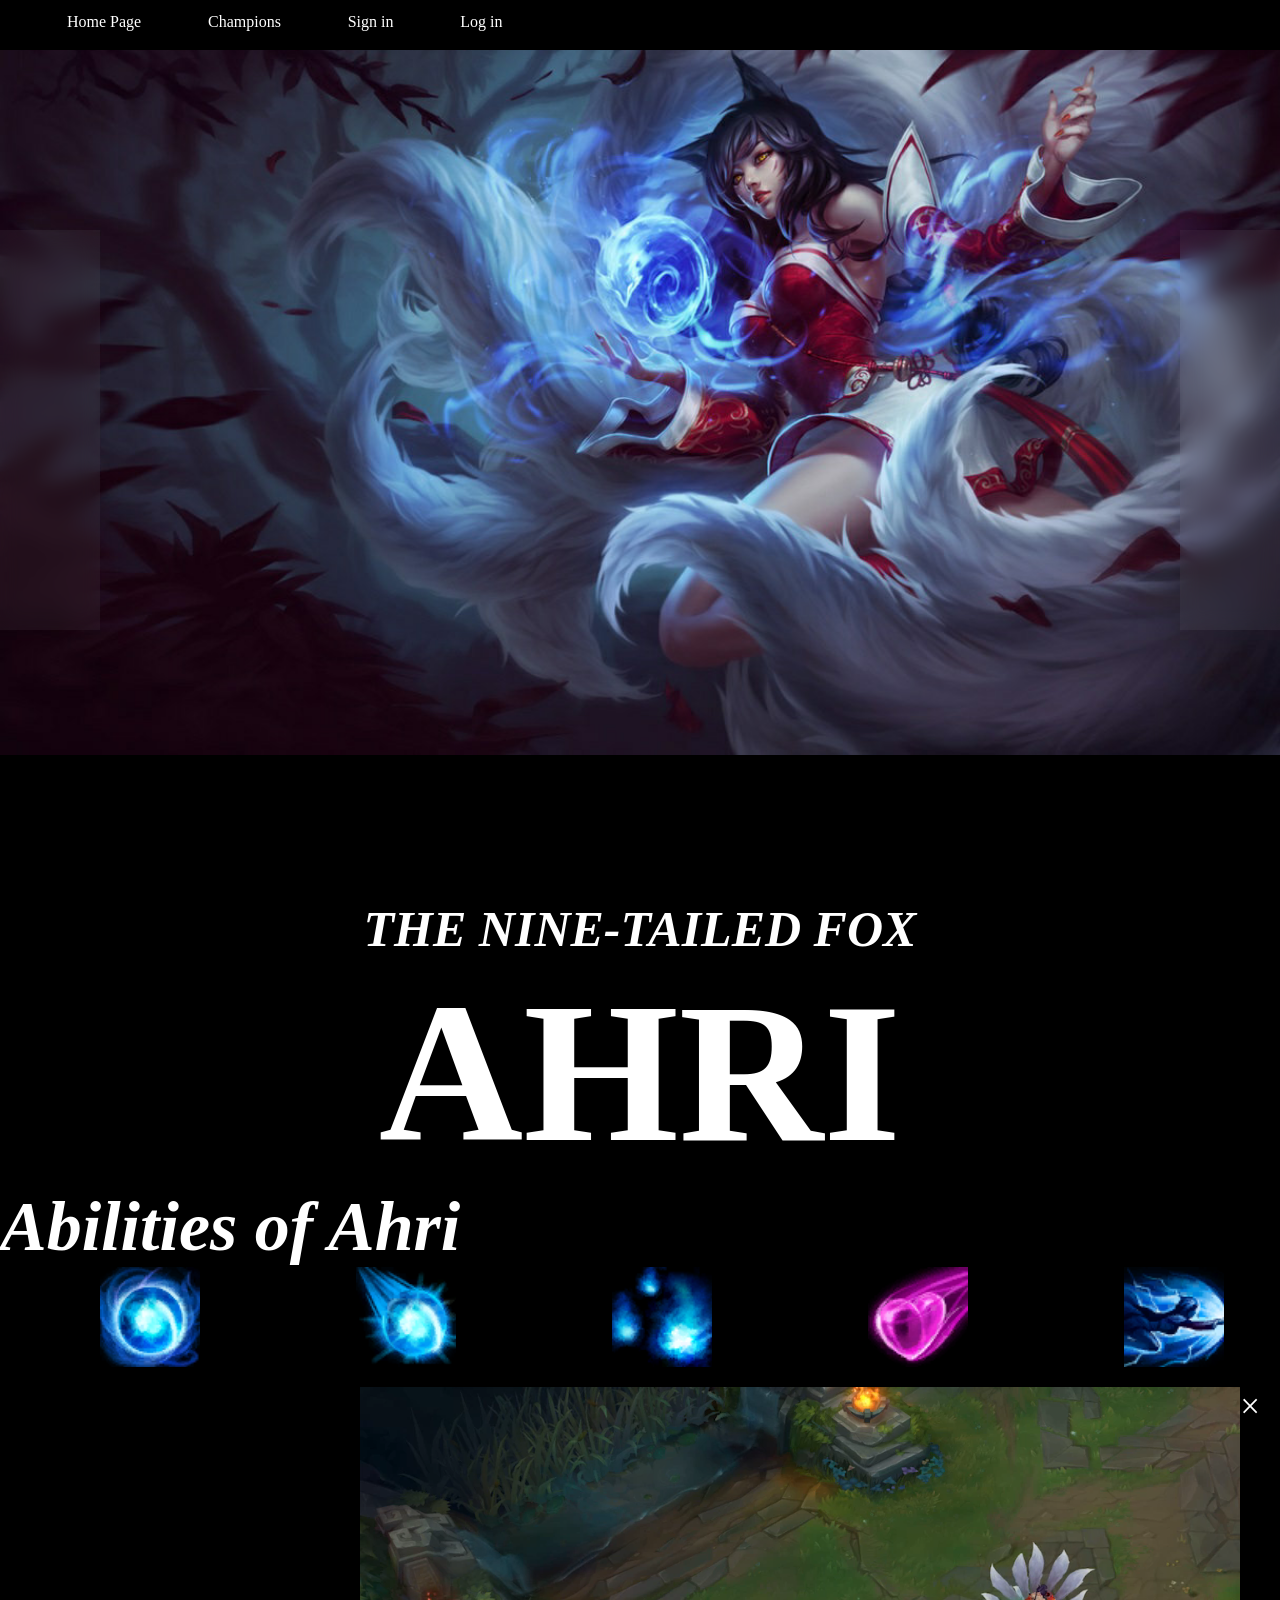
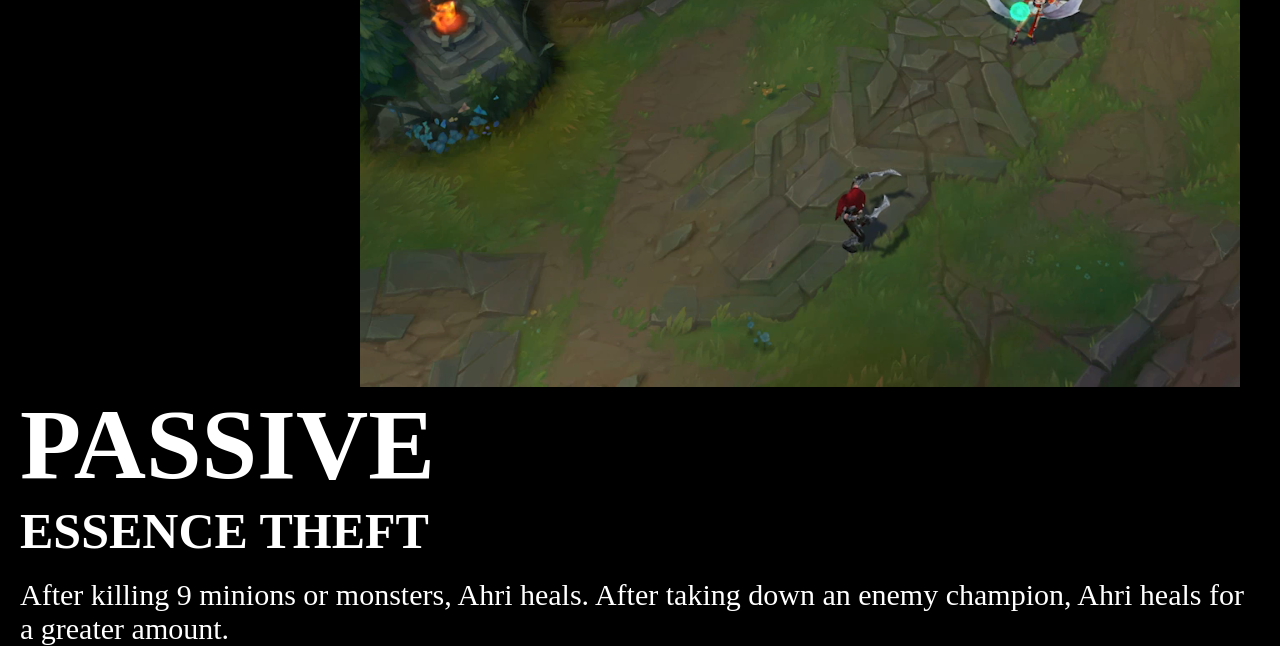
<file: assi4Ahri.html>
<!DOCTYPE html>
<html lang="en">
<head>
  <meta charset="UTF-8">
  <meta name="viewport" content="width=device-width, initial-scale=1">
  <title>Akali</title>
  <link rel="stylesheet" href="css/assi4Champion.css">
</head>
<body>
<div class="Layout">
  <div class="top">
    <ul>
      <li><a href="assi4HomePage.html">Home Page</a></li>
      <li><a href="assi4ChampionList.html">Champions</a></li>
      <li><a href="assi4SignIn.html">Sign in</a></li>
      <li><a href="assi4LogIn.html">Log in</a></li>
    </ul>
  </div>
  <div class="banner">
    <img id="img" src="img/ahri/Ahri_0.jpg">
    <button id="btnNext" class="leftbtn"></button>
    <button id="btnPrev" class="rightbtn"></button>
    <h3 class="ChampionTitle"><i>THE NINE-TAILED FOX</i></h3>
    <h1 class="ChampionName">AHRI</h1>
    <div style="background-color: black;height: 300px;width: 100%;float: top;">
      <h2 style="color: white; font-size: 70px;"><i>Abilities of Ahri</i></h2>

      <div class="row">
        <div class="column" onclick="openTab('P');" style="background-color: black;">
          <img src="img/ahri/Ahri_SoulEater2.png" alt="" style="height: 100px; width: 100px;float: left;margin-left: 100px;">
        </div>
        <div class="column" onclick="openTab('Q');" style="background-color: black;">
          <img src="img/ahri/AhriOrbofDeception.png" alt="" style="height: 100px; width: 100px;float: left;margin-left: 100px;">
        </div>
        <div class="column" onclick="openTab('W');" style="background-color: black;">
          <img src="img/ahri/AhriFoxFire.png" alt="" style="height: 100px; width: 100px;float: left;margin-left: 100px;">
        </div>
        <div class="column" onclick="openTab('E');" style="background-color: black;">
          <img src="img/ahri/AhriSeduce.png" alt="" style="height: 100px; width: 100px;float: left;margin-left: 100px;">
        </div>
        <div class="column" onclick="openTab('R');" style="background-color: black;">
          <img src="img/ahri/AhriTumble.png" alt="" style="height: 100px; width: 100px;float: left;margin-left: 100px;">
        </div>
      </div>

      <div id="P" class="containerTab" style="background:black; height: 650px;">
        <span onclick="this.parentElement.style.display='none'" class="closebtn">&times;</span>
        <p>
          <video style="float: right; height: 600px; width: auto;" autoplay="autoplay" muted="muted" loop="loop">
            <source src="video/ahri/ability_0103_P1.webm">
          </video>
          <br><br><br><br><br>
        <h1 style="font-size: 100px">PASSIVE</h1>
        <h2 style="font-size: 50px">ESSENCE THEFT</h2><br>
        <p style="font-size: 30px">After killing 9 minions or monsters, Ahri heals. After
          taking down an enemy champion, Ahri heals for a greater amount.</p>
        </p>
      </div>

      <div id="Q" class="containerTab" style="display: none; background:black; height: 650px;">
        <span onclick="this.parentElement.style.display='none'" class="closebtn">&times;</span>
        <p>
          <video style="float: right; height: 600px; width: auto;" autoplay="autoplay" muted="muted" loop="loop">
            <source src="video/ahri/ability_0103_Q1.webm">
          </video>
          <br><br><br><br><br>
        <h1 style="font-size: 100px">Q</h1>
        <h2 style="font-size: 50px">ORB OF DECEPTION</h2><br>
        <p style="font-size: 30px">Ahri sends out and pulls back her orb, dealing magic damage on the way out and true damage on the way back.</p>
        </p>
      </div>

      <div id="W" class="containerTab" style="display: none; background:black; height: 650px;">
        <span onclick="this.parentElement.style.display='none'" class="closebtn">&times;</span>
        <p>
          <video style="float: right; height: 600px; width: auto;" autoplay="autoplay" muted="muted" loop="loop">
            <source src="video/ahri/ability_0103_W1.webm">
          </video>
          <br><br><br><br><br>
        <h1 style="font-size: 100px">W</h1>
        <h2 style="font-size: 50px">FOX-FIRE</h2><br>
        <p style="font-size: 30px">Ahri gains a brief burst of Move Speed and releases three
          fox-fires, that lock onto and attack nearby enemies.</p>
        </p>
      </div>

      <div id="E" class="containerTab" style="display: none; background:black; height: 650px;">
        <span onclick="this.parentElement.style.display='none'" class="closebtn">&times;</span>
        <p>
          <video style="float: right; height: 600px; width: auto;" autoplay="autoplay" muted="muted" loop="loop">
            <source src="video/ahri/ability_0103_E1.webm">
          </video>
          <br><br><br><br><br>
        <h1 style="font-size: 100px">E</h1>
        <h2 style="font-size: 50px">CHARM</h2><br>
        <p style="font-size: 30px">Ahri blows a kiss that damages and charms an enemy it encounters, instantly stopping
          movement abilities and causing them to walk harmlessly towards her.</p>
        </p>
      </div>

      <div id="R" class="containerTab" style="display: none; background:black; height: 650px;">
        <span onclick="this.parentElement.style.display='none'" class="closebtn">&times;</span>
        <p>
          <video style="float: right; height: 600px; width: auto;" autoplay="autoplay" muted="muted" loop="loop">
            <source src="video/ahri/ability_0103_R1.webm">
          </video>
          <br><br><br><br><br>
        <h1 style="font-size: 100px">R</h1>
        <h2 style="font-size: 50px">SPIRIT RUSH</h2><br>
        <p style="font-size: 30px">Ahri dashes forward and fires essence bolts, damaging nearby enemies. Spirit Rush can be
          cast up to three times before going on cooldown, and gains additional recasts when taking down enemy champions.</p>
        </p>
      </div>
    </div>
  </div>
</div>

<script>
  function openTab(tabName) {
    var i, x;
    x = document.getElementsByClassName("containerTab");
    for (i = 0; i < x.length; i++) {
      x[i].style.display = "none";
    }
    document.getElementById(tabName).style.display = "block";
  }
</script>
</body>

<script>
  var arr = ["img/ahri/Ahri_0.jpg", "img/ahri/Ahri_1.jpg", "img/ahri/Ahri_2.jpg", "img/ahri/Ahri_3.jpg", "img/ahri/Ahri_4.jpg",
    "img/ahri/Ahri_5.jpg", "img/ahri/Ahri_6.jpg", "img/ahri/Ahri_7.jpg", "img/ahri/Ahri_14.jpg", "img/ahri/Ahri_15.jpg",
    "img/ahri/Ahri_16.jpg", "img/ahri/Ahri_17.jpg", "img/ahri/Ahri_27.jpg", "img/ahri/Ahri_28.jpg", "img/ahri/Ahri_42.jpg", "img/ahri/Ahri_66.jpg", ];
  var btns = document.querySelectorAll('button');
  var img = document.querySelectorAll('img')[0];

  var num = 0;
  btns[1].onclick = function(){
    console.log(btns[1]);
    num++;
    if(num  > 15){
      num = 0;
    }
    img.src = arr[num];
    console.log(img.src);
  }
  btns[0].onclick = function(){
    console.log(btns[0]);
    num--;
    if(num  < 0){
      num = 15;
    }
    img.src = arr[num];
    console.log(img.src);

  }
</script>
</html>
</file>
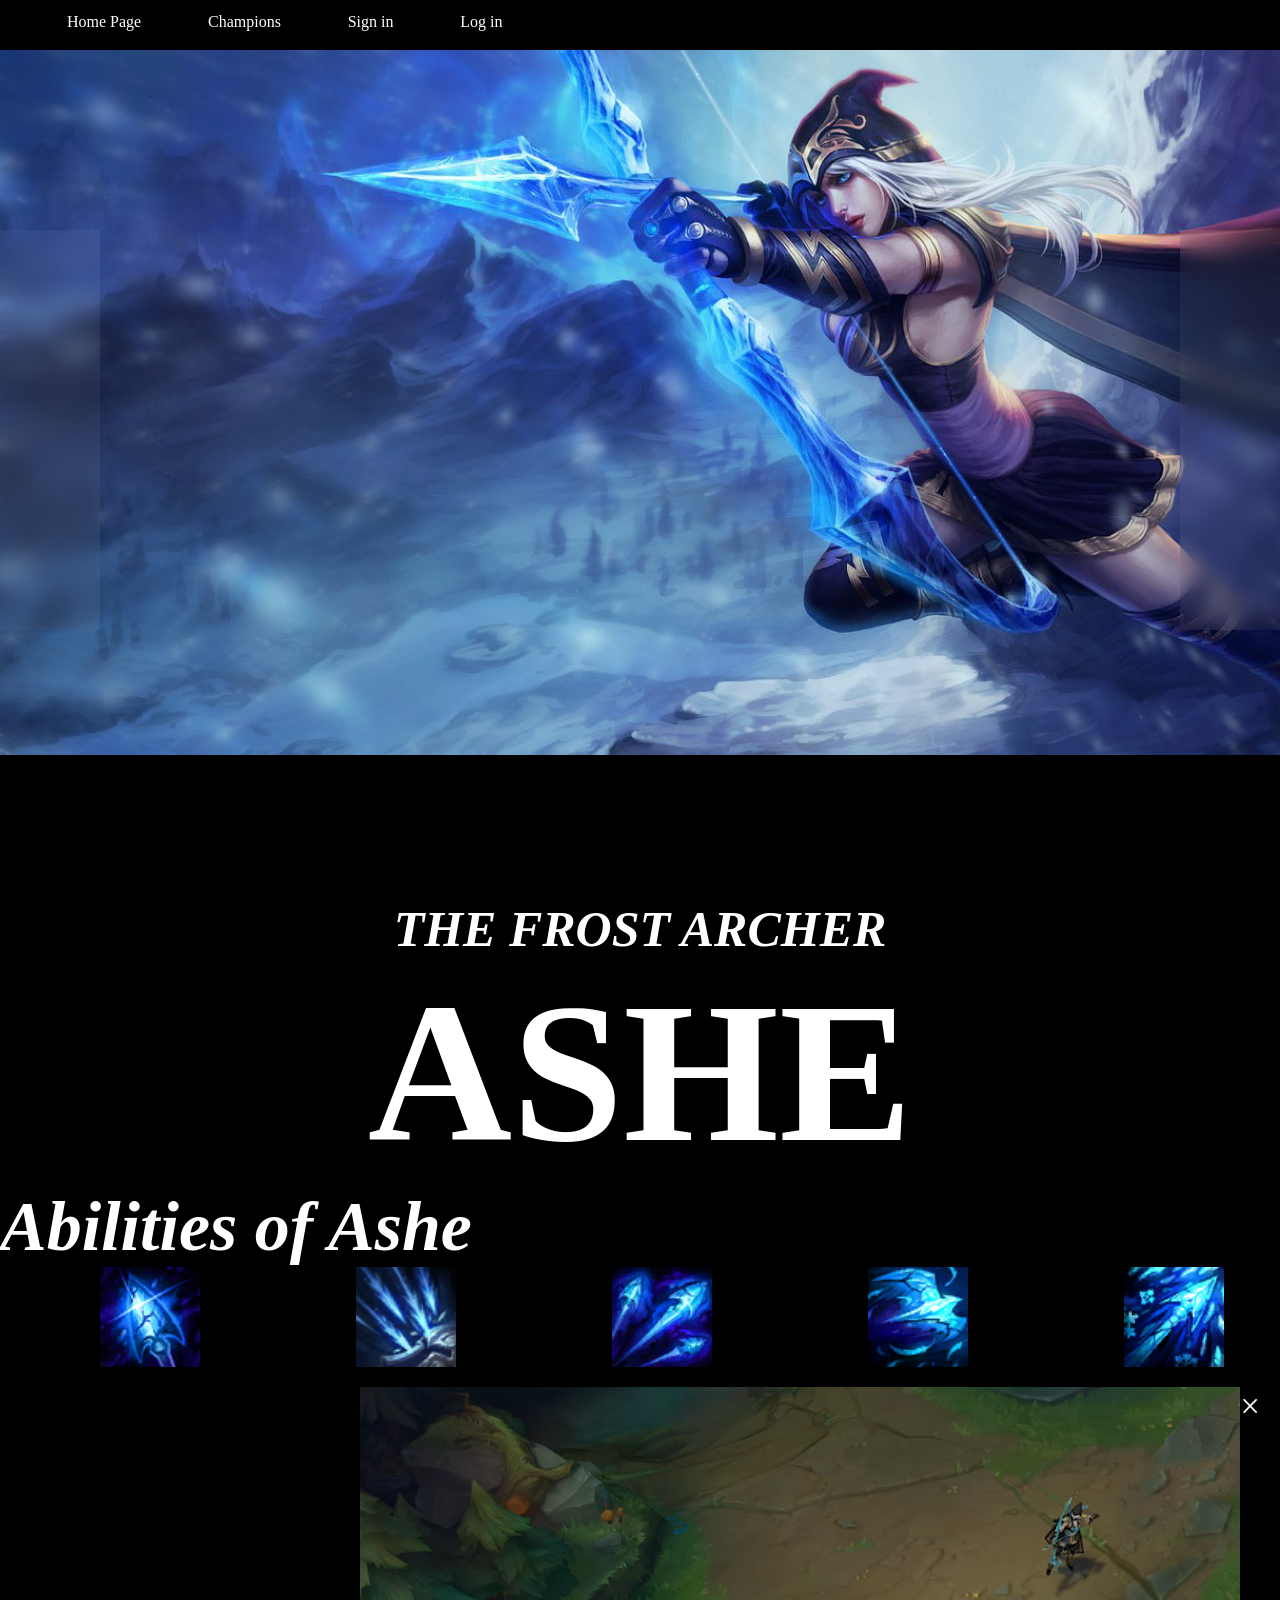
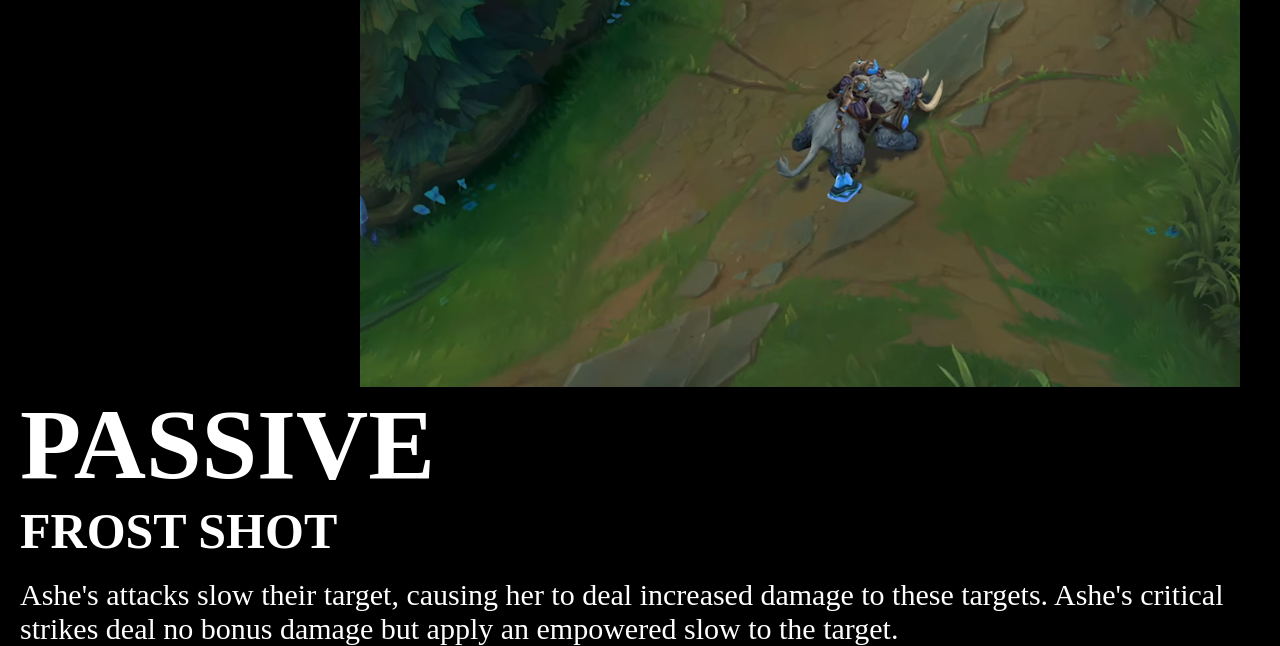
<file: assi4Ashe.html>
<!DOCTYPE html>
<html lang="en">
<head>
  <meta charset="UTF-8">
  <meta name="viewport" content="width=device-width, initial-scale=1">
  <title>Akali</title>
  <link rel="stylesheet" href="css/assi4Champion.css">
</head>
<body>
<div class="Layout">
  <div class="top">
    <ul>
      <li><a href="assi4HomePage.html">Home Page</a></li>
      <li><a href="assi4ChampionList.html">Champions</a></li>
      <li><a href="assi4SignIn.html">Sign in</a></li>
      <li><a href="assi4LogIn.html">Log in</a></li>
    </ul>
  </div>
  <div class="banner">
    <img id="img" src="img/ashe/Ashe_0.jpg">
    <button id="btnNext" class="leftbtn"></button>
    <button id="btnPrev" class="rightbtn"></button>
    <h3 class="ChampionTitle"><i>THE FROST ARCHER</i></h3>
    <h1 class="ChampionName">ASHE</h1>
    <div style="background-color: black;height: 300px;width: 100%;float: top;">
      <h2 style="color: white; font-size: 70px;"><i>Abilities of Ashe</i></h2>

      <div class="row">
        <div class="column" onclick="openTab('P');" style="background-color: black;">
          <img src="img/ashe/AsheP.png" alt="" style="height: 100px; width: 100px;float: left;margin-left: 100px;">
        </div>
        <div class="column" onclick="openTab('Q');" style="background-color: black;">
          <img src="img/ashe/AsheQ.png" alt="" style="height: 100px; width: 100px;float: left;margin-left: 100px;">
        </div>
        <div class="column" onclick="openTab('W');" style="background-color: black;">
          <img src="img/ashe/AsheW.png" alt="" style="height: 100px; width: 100px;float: left;margin-left: 100px;">
        </div>
        <div class="column" onclick="openTab('E');" style="background-color: black;">
          <img src="img/ashe/AsheE.png" alt="" style="height: 100px; width: 100px;float: left;margin-left: 100px;">
        </div>
        <div class="column" onclick="openTab('R');" style="background-color: black;">
          <img src="img/ashe/AsheR.png" alt="" style="height: 100px; width: 100px;float: left;margin-left: 100px;">
        </div>
      </div>

      <div id="P" class="containerTab" style="background:black; height: 650px;">
        <span onclick="this.parentElement.style.display='none'" class="closebtn">&times;</span>
        <p>
          <video style="float: right; height: 600px; width: auto;" autoplay="autoplay" muted="muted" loop="loop">
            <source src="video/ashe/ability_0022_P1.webm">
          </video>
          <br><br><br><br><br>
        <h1 style="font-size: 100px">PASSIVE</h1>
        <h2 style="font-size: 50px">
          FROST SHOT
        </h2><br>
        <p style="font-size: 30px">
          Ashe's attacks slow their target, causing her to deal increased damage to these targets. Ashe's critical strikes deal no bonus damage but apply an empowered slow to the target.
        </p>
        </p>
      </div>

      <div id="Q" class="containerTab" style="display: none; background:black; height: 650px;">
        <span onclick="this.parentElement.style.display='none'" class="closebtn">&times;</span>
        <p>
          <video style="float: right; height: 600px; width: auto;" autoplay="autoplay" muted="muted" loop="loop">
            <source src="video/ashe/ability_0022_Q1.webm">
          </video>
          <br>
        <h1 style="font-size: 100px">Q</h1>
        <h2 style="font-size: 50px">
          RANGER'S FOCUS
        </h2><br>
        <p style="font-size: 30px">
          Ashe builds up Focus by attacking. At maximum Focus, Ashe can cast Ranger's Focus to consume all stacks of Focus, temporarily increasing her Attack Speed and transforming her basic attack into a powerful flurry attack for the duration.
        </p>
        </p>
      </div>

      <div id="W" class="containerTab" style="display: none; background:black; height: 650px;">
        <span onclick="this.parentElement.style.display='none'" class="closebtn">&times;</span>
        <p>
          <video style="float: right; height: 600px; width: auto;" autoplay="autoplay" muted="muted" loop="loop">
            <source src="video/ashe/ability_0022_W1.webm">
          </video>
          <br><br><br><br><br>
        <h1 style="font-size: 100px">W</h1>
        <h2 style="font-size: 50px">
          VOLLEY
        </h2><br>
        <p style="font-size: 30px">
          Ashe fires arrows in a cone for increased damage. Also applies Frost Shot.
        </p>
        </p>
      </div>

      <div id="E" class="containerTab" style="display: none; background:black; height: 650px;">
        <span onclick="this.parentElement.style.display='none'" class="closebtn">&times;</span>
        <p>
          <video style="float: right; height: 600px; width: auto;" autoplay="autoplay" muted="muted" loop="loop">
            <source src="video/ashe/ability_0022_E1.webm">
          </video>
          <br><br><br><br><br>
        <h1 style="font-size: 100px">E</h1>
        <h2 style="font-size: 50px">
          HAWKSHOT
        </h2><br>
        <p style="font-size: 30px">
          Ashe sends her Hawk Spirit on a scouting mission anywhere on the map.
        </p>
        </p>
      </div>

      <div id="R" class="containerTab" style="display: none; background:black; height: 650px;">
        <span onclick="this.parentElement.style.display='none'" class="closebtn">&times;</span>
        <p>
          <video style="float: right; height: 600px; width: auto;" autoplay="autoplay" muted="muted" loop="loop">
            <source src="video/ashe/ability_0022_R1.webm">
          </video>
        <h1 style="font-size: 100px">R</h1>
        <h2 style="font-size: 50px">
          ENCHANTED CRYSTAL ARROW
        </h2><br>
        <p style="font-size: 30px">
          Ashe fires a missile of ice in a straight line. If the arrow collides with an enemy Champion, it deals damage and stuns the Champion, stunning for longer the farther arrow has traveled. In addition, surrounding enemy units take damage and are slowed.
        </p>
        </p>
      </div>
    </div>
  </div>
</div>

<script>
  function openTab(tabName) {
    var i, x;
    x = document.getElementsByClassName("containerTab");
    for (i = 0; i < x.length; i++) {
      x[i].style.display = "none";
    }
    document.getElementById(tabName).style.display = "block";
  }
</script>
</body>

<script>
  var arr = ["img/ashe/Ashe_0.jpg", "img/ashe/Ashe_1.jpg", "img/ashe/Ashe_2.jpg", "img/ashe/Ashe_3.jpg", "img/ashe/Ashe_4.jpg",
    "img/ashe/Ashe_5.jpg", "img/ashe/Ashe_6.jpg", "img/ashe/Ashe_7.jpg", "img/ashe/Ashe_8.jpg", "img/ashe/Ashe_9.jpg",
    "img/ashe/Ashe_10.jpg", "img/ashe/Ashe_11.jpg", "img/ashe/Ashe_12.jpg", "img/ashe/Ashe_13.jpg", "img/ashe/Ashe_14.jpg"];
  var btns = document.querySelectorAll('button');
  var img = document.querySelectorAll('img')[0];

  var num = 0;
  btns[1].onclick = function(){
    console.log(btns[1]);
    num++;
    if(num  > 14){
      num = 0;
    }
    img.src = arr[num];
    console.log(img.src);
  }
  btns[0].onclick = function(){
    console.log(btns[0]);
    num--;
    if(num  < 0){
      num = 14;
    }
    img.src = arr[num];
    console.log(img.src);

  }
</script>
</html>
</file>
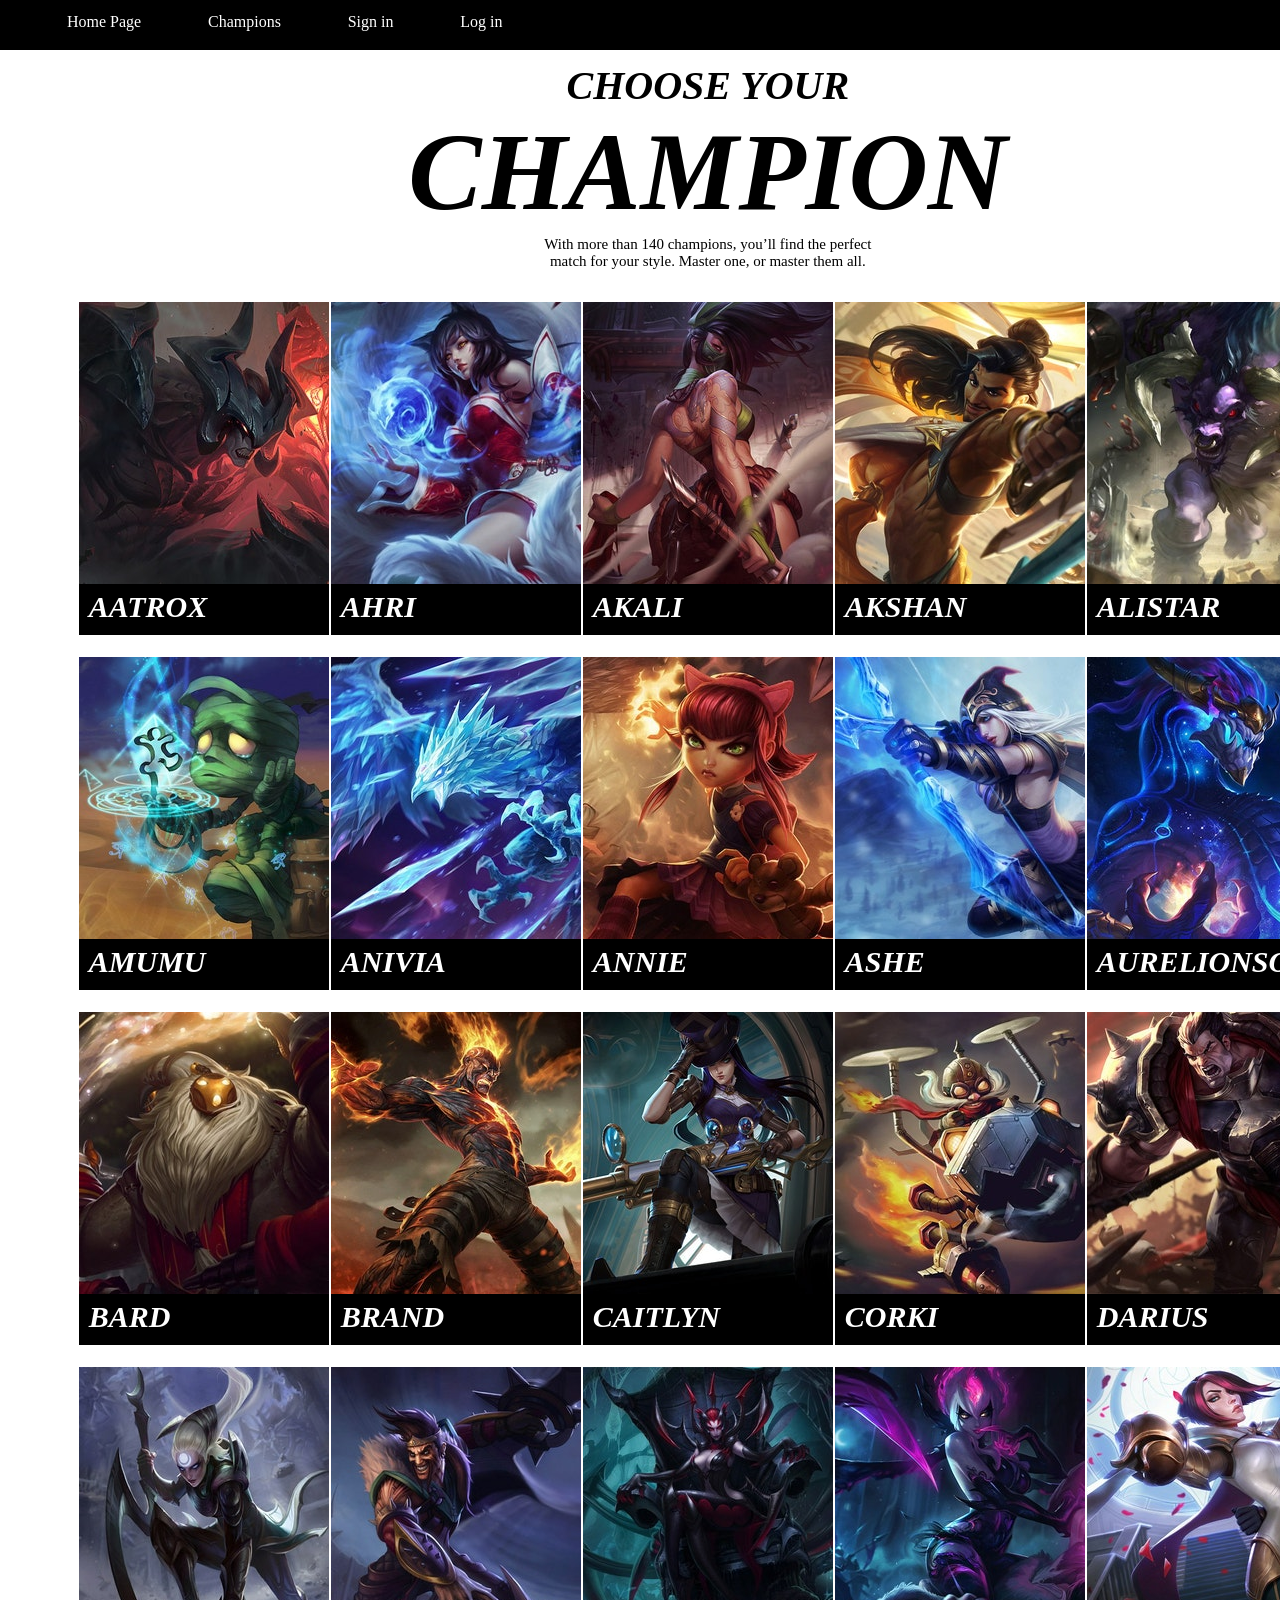
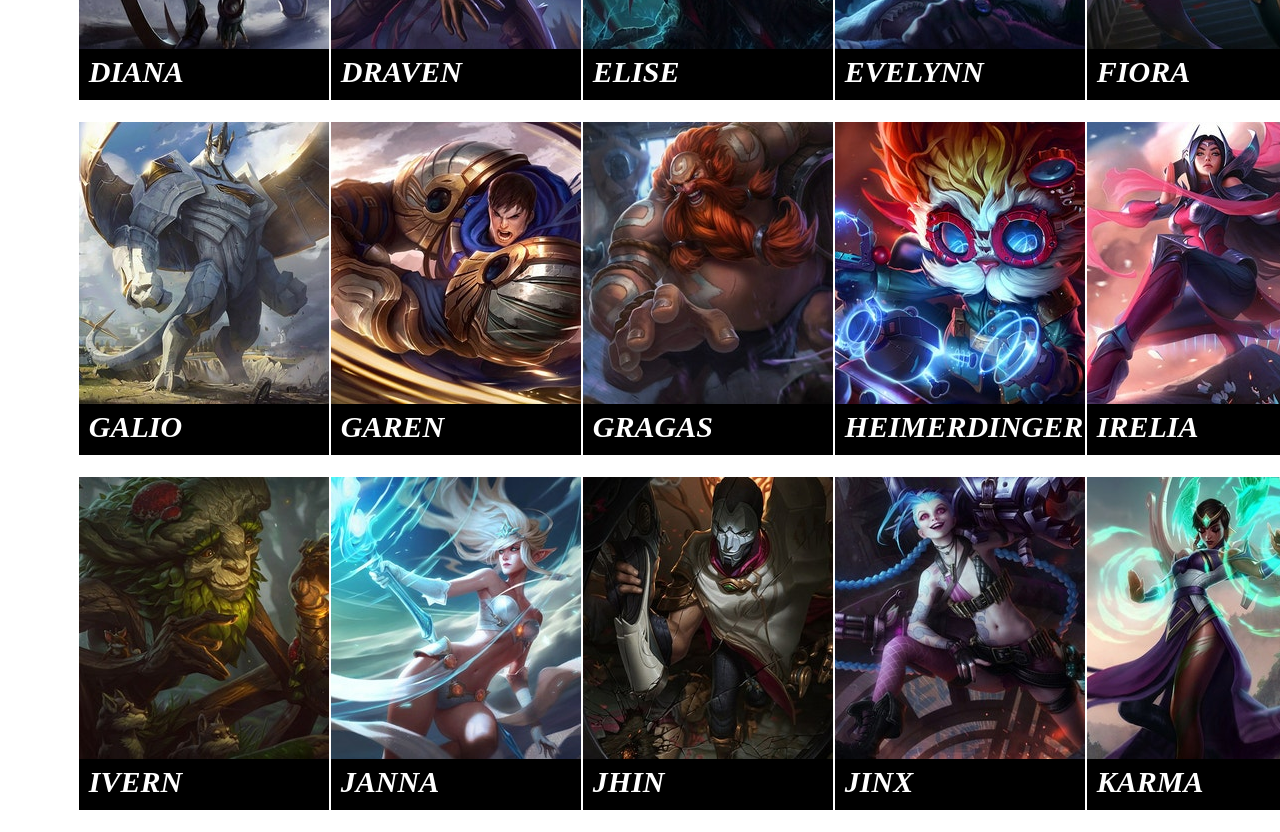
<file: assi4ChampionList.html>
<!DOCTYPE html>
<html lang="en">
<head>
  <meta charset="UTF-8">
  <meta name="viewport" content="width=device-width, initial-scale=1">
  <title>Title</title>
  <link rel="stylesheet" href="css/assi4ChampionList.css">
</head>
<body>
<div class="top">
  <ul>
    <li><a href="assi4HomePage.html">Home Page</a></li>
    <li><a href="assi4ChampionList.html">Champions</a></li>
    <li><a href="assi4SignIn.html">Sign in</a></li>
    <li><a href="assi4LogIn.html">Log in</a></li>
  </ul>
</div>
<div class="championLayout">
  <table class="championTable">
    <tr>
      <td colspan="5" style="text-align: center">
        <h3 style="font-size: 40px"><i>CHOOSE YOUR</i></h3>
        <h1 style="font-size: 110px;"><i>CHAMPION</i></h1>
        <p style="font-size: 15px;margin-bottom: 30px;">With more than 140 champions, you’ll find the perfect <br> match for your style. Master one, or master them all.</p>
      </td>
    </tr>
    <tr>
      <td>
        <img src="img/lolChampions/RiotX_ChampionList_aatrox.jpg">
        <h1 class="championListName"><i>AATROX</i></h1>
      </td>
      <td>
        <a href="assi4Ahri.html">
          <img src="img/lolChampions/RiotX_ChampionList_ahri.jpg">
        </a>
        <h1 class="championListName"><i>AHRI</i></h1>
      </td>
      <td style="margin-left: 10px">
        <a href="assi4Akali.html">
          <img src="img/lolChampions/RiotX_ChampionList_akali.jpg">
        </a>
        <h1 class="championListName"><i>AKALI</i></h1>
      </td>
      <td>
        <img src="img/lolChampions/RiotX_ChampionList_akshan_v2.jpg">
        <h1 class="championListName"><i>AKSHAN</i></h1>
      </td>
      <td>
        <a href="assi4Alistar.html">
          <img src="img/lolChampions/RiotX_ChampionList_alistar.jpg">
        </a>
        <h1 class="championListName"><i>ALISTAR</i></h1>
      </td>
    </tr>
    <tr>
      <td>
        <img src="img/lolChampions/RiotX_ChampionList_amumu.jpg">
        <h1 class="championListName"><i>AMUMU</i></h1>
      </td>
      <td>
        <img src="img/lolChampions/RiotX_ChampionList_anivia.jpg">
        <h1 class="championListName"><i>ANIVIA</i></h1>
      </td>
      <td style="margin-left: 10px">
        <img src="img/lolChampions/RiotX_ChampionList_annie.jpg">
        <h1 class="championListName"><i>ANNIE</i></h1>
      </td>
      <td>
        <a href="assi4Ashe.html">
          <img src="img/lolChampions/RiotX_ChampionList_ashe.jpg">
        </a>
        <h1 class="championListName"><i>ASHE</i></h1>
      </td>
      <td>
        <img src="img/lolChampions/RiotX_ChampionList_aurelionsol.jpg">
        <h1 class="championListName"><i>AURELIONSOL</i></h1>
      </td>
    </tr>
    <tr>
      <td>
        <img src="img/lolChampions/RiotX_ChampionList_bard.jpg">
        <h1 class="championListName"><i>BARD</i></h1>
      </td>
      <td>
        <img src="img/lolChampions/RiotX_ChampionList_brand.jpg">
        <h1 class="championListName"><i>BRAND</i></h1>
      </td>
      <td style="margin-left: 10px">
        <img src="img/lolChampions/RiotX_ChampionList_caitlyn_v2.jpg">
        <h1 class="championListName"><i>CAITLYN</i></h1>
      </td>
      <td>
        <img src="img/lolChampions/RiotX_ChampionList_corki.jpg">
        <h1 class="championListName"><i>CORKI</i></h1>
      </td>
      <td>
        <a href="assi4Darius.html">
          <img src="img/lolChampions/RiotX_ChampionList_darius.jpg">
        </a>
        <h1 class="championListName"><i>DARIUS</i></h1>
      </td>
    </tr>
    <tr>
      <td>
        <img src="img/lolChampions/RiotX_ChampionList_diana.jpg">
        <h1 class="championListName"><i>DIANA</i></h1>
      </td>
      <td>
        <img src="img/lolChampions/RiotX_ChampionList_draven.jpg">
        <h1 class="championListName"><i>DRAVEN</i></h1>
      </td>
      <td style="margin-left: 10px">
        <img src="img/lolChampions/RiotX_ChampionList_elise.jpg">
        <h1 class="championListName"><i>ELISE</i></h1>
      </td>
      <td>
        <img src="img/lolChampions/RiotX_ChampionList_evelynn.jpg">
        <h1 class="championListName"><i>EVELYNN</i></h1>
      </td>
      <td>
        <img src="img/lolChampions/RiotX_ChampionList_fiora.jpg">
        <h1 class="championListName"><i>FIORA</i></h1>
      </td>
    </tr>
    <tr>
      <td>
        <img src="img/lolChampions/RiotX_ChampionList_galio.jpg">
        <h1 class="championListName"><i>GALIO</i></h1>
      </td>
      <td>
        <img src="img/lolChampions/RiotX_ChampionList_garen.jpg">
        <h1 class="championListName"><i>GAREN</i></h1>
      </td>
      <td style="margin-left: 10px">
        <img src="img/lolChampions/RiotX_ChampionList_gragas.jpg">
        <h1 class="championListName"><i>GRAGAS</i></h1>
      </td>
      <td>
        <img src="img/lolChampions/RiotX_ChampionList_heimerdinger.jpg">
        <h1 class="championListName"><i>HEIMERDINGER</i></h1>
      </td>
      <td>
        <img src="img/lolChampions/RiotX_ChampionList_irelia.jpg">
        <h1 class="championListName"><i>IRELIA</i></h1>
      </td>
    </tr>
    <tr>
      <td>
        <img src="img/lolChampions/RiotX_ChampionList_ivern.jpg">
        <h1 class="championListName"><i>IVERN</i></h1>
      </td>
      <td>
        <a href="assi4Janna.html">
          <img src="img/lolChampions/RiotX_ChampionList_janna.jpg">
        </a>
        <h1 class="championListName"><i>JANNA</i></h1>
      </td>
      <td style="margin-left: 10px">
        <img src="img/lolChampions/RiotX_ChampionList_jhin.jpg">
        <h1 class="championListName"><i>JHIN</i></h1>
      </td>
      <td>
        <img src="img/lolChampions/RiotX_ChampionList_jinx.jpg">
        <h1 class="championListName"><i>JINX</i></h1>
      </td>
      <td>
        <img src="img/lolChampions/RiotX_ChampionList_karma.jpg">
        <h1 class="championListName"><i>KARMA</i></h1>
      </td>
    </tr>
  </table>
</div>
</body>
</html>
</file>
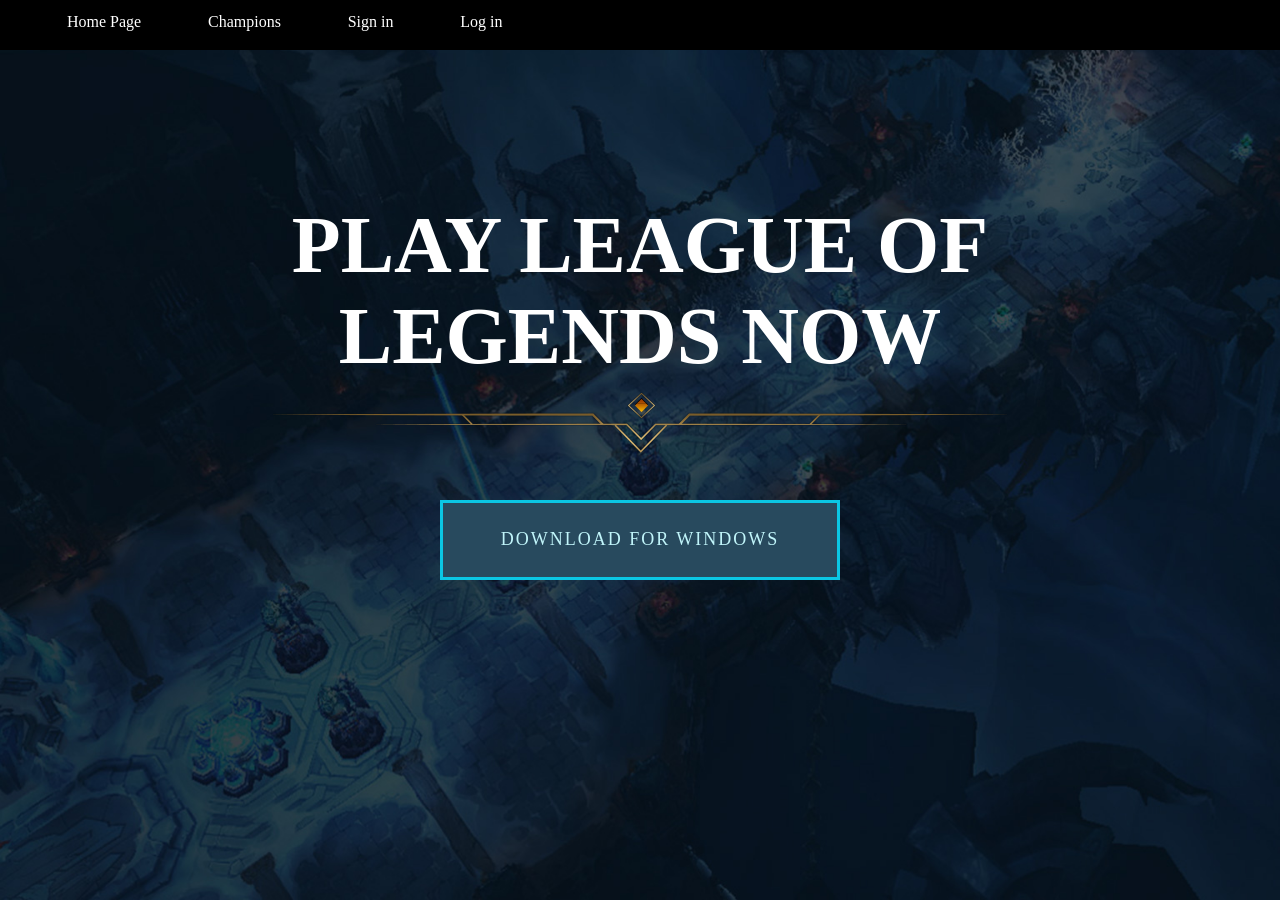
<file: assi4Download.html>
<!DOCTYPE html>
<html lang="en">
<head>
  <meta charset="UTF-8">
  <title>Title</title>
  <link rel="stylesheet" href="css/assi4Download.css">
  <style>
    .bkpic{
      position: absolute;
      top: 0;
      left: 0;
      width: 100%;
      height: 100%;
      min-width: 1000px;
      z-index: -10;
      zoom: 1;
      background-color: #fff;
      background-image: url("img/lolHomepage/howlingabyss.jpg");
      background-repeat: no-repeat;
      background-size: cover;
      -webkit-background-size: cover;
      -o-background-size: cover;
      background-position: center 0;
    }
  </style>

</head>
<body>
<div class="top">
  <ul>
    <li><a href="assi4HomePage.html">Home Page</a></li>
    <li><a href="assi4ChampionList.html">Champions</a></li>
    <li><a href="assi4SignIn.html">Sign in</a></li>
    <li><a href="assi4LogIn.html">Log in</a></li>
  </ul>
</div>
<div class="bkpic">
  <div class="main">
    <h1 class="header">PLAY LEAGUE OF LEGENDS NOW<br>
      <img src="img/lolHomepage/divider-download.png" alt=""> <br>
      <a href="https://signup.leagueoflegends.com/en-us/signup/redownload?page_referrer=index">
        <button class="downloadbtn">
          DOWNLOAD FOR WINDOWS
        </button>
      </a>
    </h1>
  </div>
</div>
</body>
</html>
</file>
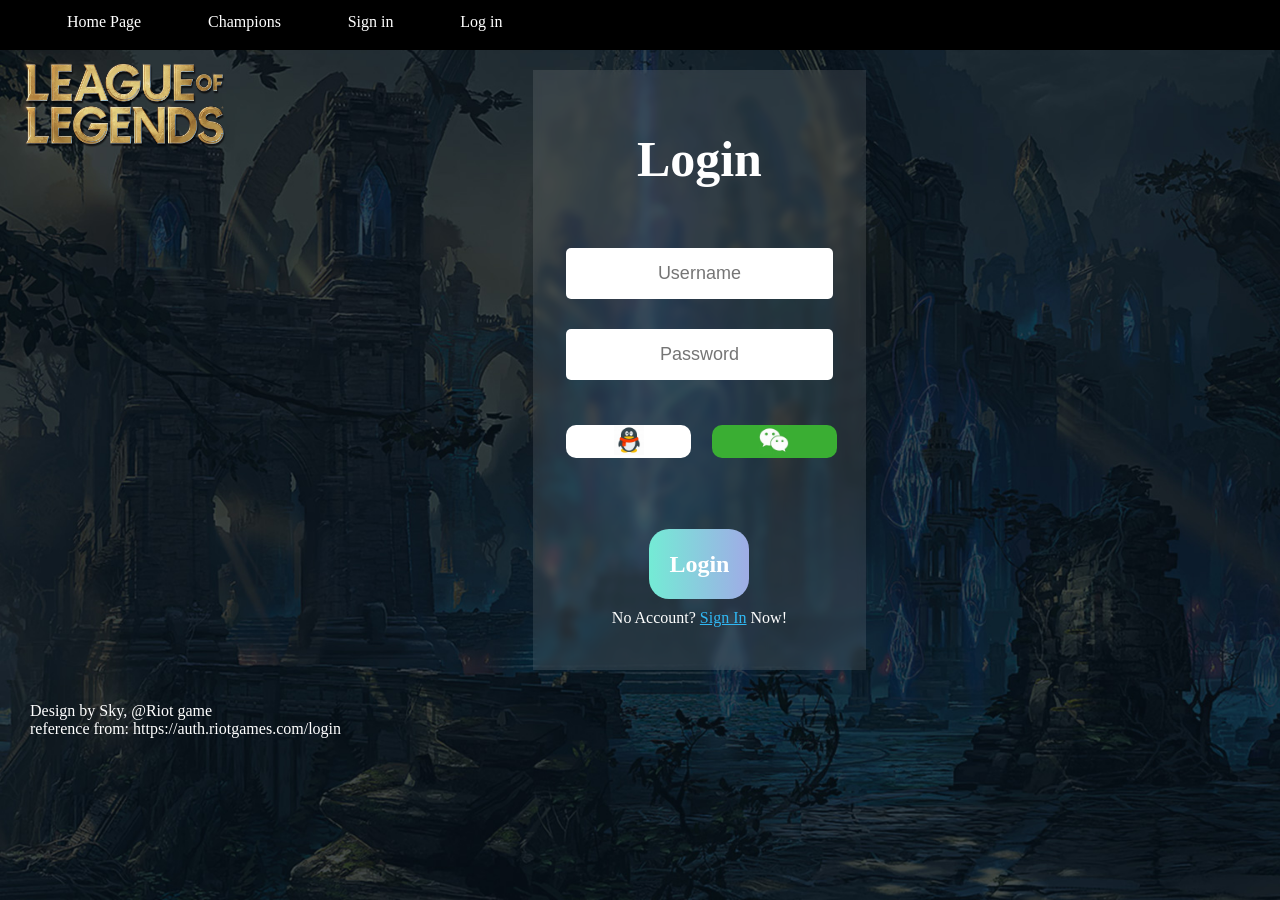
<file: assi4LogIn.html>
<!DOCTYPE html>
<html lang="en">
<head>
  <meta charset="UTF-8">
  <title>Log In</title>
  <link rel="stylesheet" href="css/assi4LogIn.css">
  <style>
    .bkpic{
      position: absolute;
      top: 0;
      left: 0;
      width: 100%;
      height: 100%;
      min-width: 1000px;
      z-index: -10;
      zoom: 1;
      background-color: #fff;
      background-image: url("img/lolHomepage/summonersrift.jpg");
      background-repeat: no-repeat;
      background-size: cover;
      -webkit-background-size: cover;
      -o-background-size: cover;
      background-position: center 0;
    }
  </style>
</head>
<body>
<div class="bkpic">
  <div class="top">
    <ul>
      <li><a href="assi4HomePage.html">Home Page</a></li>
      <li><a href="assi4ChampionList.html">Champions</a></li>
      <li><a href="assi4SignIn.html">Sign in</a></li>
      <li><a href="assi4LogIn.html">Log in</a></li>
    </ul>
  </div>
  <div style="float: left">
    <img src="img/lolHomepage/loltitle.png" height="148px" width="250px" style="margin-top: 30px">
    <p style="color: white; margin-top: 520px;margin-left: 30px;text-align: left">
      Design by Sky, @Riot game<br>
      reference from: https://auth.riotgames.com/login</p>
  </div>
  <div class="login">
    <h1 id="LogIn">Login</h1>
    <input type="text" placeholder="Username"> <br>
    <input type="text" placeholder="Password"> <br>
    <button class="qqbtn"><img src="img/lolHomepage/qq.png" class="qqimg"></button>
    <button class="wechatbtn"><img src="img/lolHomepage/wechat.png" class="wechatimg"></button>
    <button class="confirm">Login</button>
    <br>
    <p class="lastP">No Account? <a href="assi4SignIn.html" style="color: #30B8F4">Sign In</a> Now!</p>
  </div>
</div>

</body>
</html>
</file>
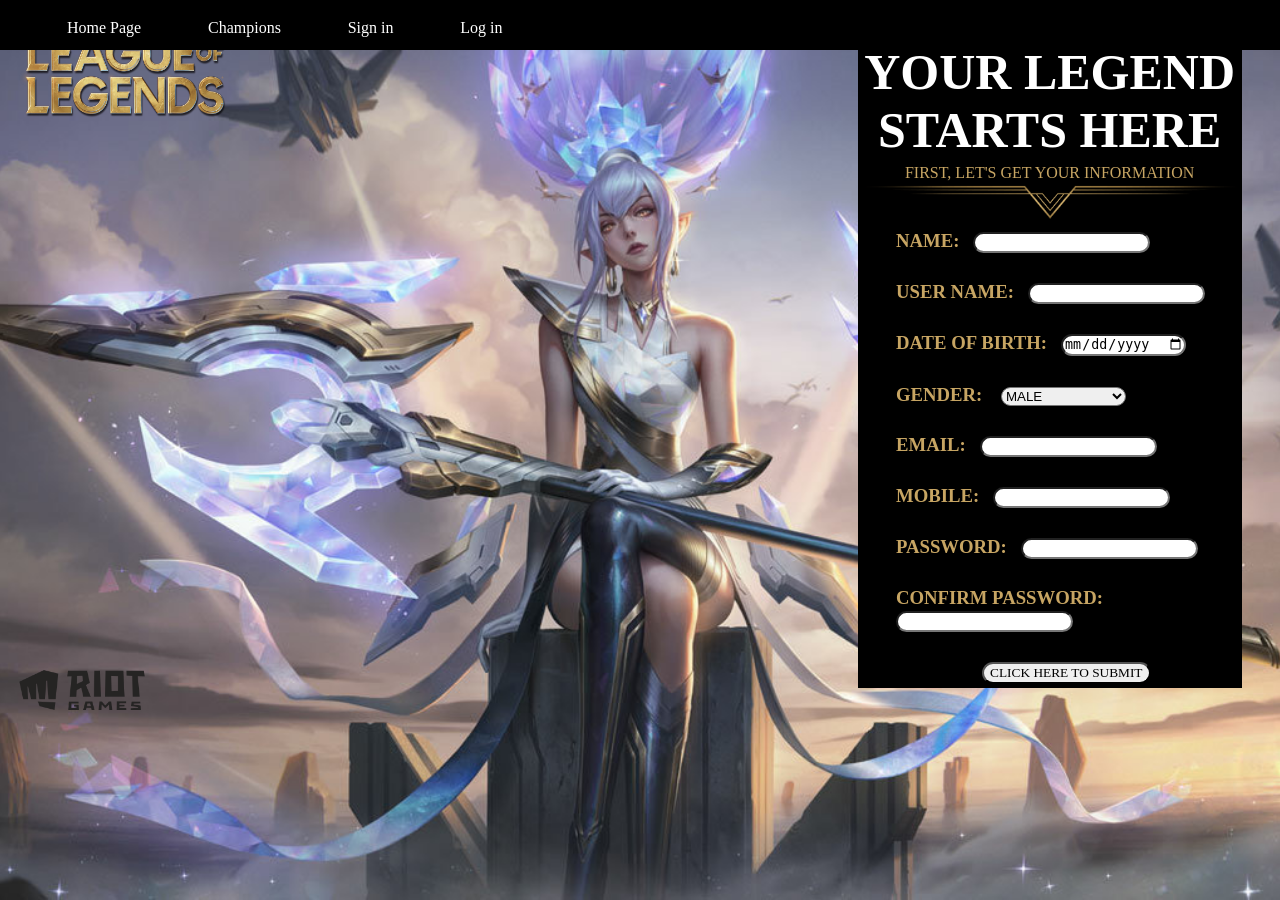
<file: assi4SignIn.html>
<!DOCTYPE html>
<html lang="en">
<head>
  <meta charset="UTF-8">
  <meta name="viewport" content="width=device-width, initial-scale=1">
  <link rel="stylesheet" href="css/assi4SignIn.css">
  <title>Sign In</title>
  <style>
    .bkpic{
      position: fixed;
      top: 0;
      left: 0;
      width: 100%;
      height: 100%;
      min-width: 1000px;
      z-index: -10;
      zoom: 1;
      background-color: #fff;
      background-image: url("img/lolHomepage/Janna_46.jpg");
      background-repeat: no-repeat;
      background-size: cover;
      -webkit-background-size: cover;
      -o-background-size: cover;
      background-position: center 0;
    }
  </style>
</head>
<body>
<div class="bkpic">
<div class="top">
    <ul>
      <li><a href="assi4HomePage.html">Home Page</a></li>
      <li><a href="assi4ChampionList.html">Champions</a></li>
      <li><a href="assi4SignIn.html">Sign in</a></li>
      <li><a href="assi4LogIn.html">Log in</a></li>
    </ul>
  </div>
  <div class="LOLname">
    <img src="img/lolHomepage/loltitle.png" alt="name" width="250px" height="148px"> <br>
    <img src="img/lolHomepage/riotlogo.png" alt="logo" class="riotlogo" width="150px" height="150px">
  </div>
  <div class="formPage">
    <form action="" method="post">
      <h1 class="formHeader">YOUR LEGEND <br> STARTS HERE</h1>
      <p class="formSubTitle">FIRST, LET'S GET YOUR INFORMATION</p>
      <img src="img/lolHomepage/divider.png" alt="img" width="100%" height="36px">
      <h3 class="formText">NAME: &nbsp;&nbsp;<input type="text" name="name"></h3> <br>
      <h3 class="formText">USER NAME: &nbsp;&nbsp;<input type="text" name="username"></h3> <br>
      <h3 class="formText">DATE OF BIRTH: &nbsp;&nbsp;<input type="date" name="dob"></h3> <br>
      <h3 class="formText">GENDER: &nbsp;&nbsp;
        <select name="sex">
          <option value="MALE">MALE</option>
          <option value="FEMALE">FEMALE</option>
          <option value="TRANSGENDER">TRANSGENDER</option>
        </select>
      </h3> <br>
      <h3 class="formText">EMAIL: &nbsp;&nbsp;<input type="email" name="email"></h3> <br>
      <h3 class="formText">MOBILE: &nbsp;&nbsp;<input type="tel" name="telphone"></h3> <br>
      <h3 class="formText">PASSWORD: &nbsp;&nbsp;<input type="password" name="password"></h3> <br>
      <h3 class="formText">CONFIRM PASSWORD: &nbsp;&nbsp;<input type="password" name="conpassword"></h3> <br>
      <h3 class="formText" style="text-align: center"><input type="submit" style="font-family: Garamond;" value="CLICK HERE TO SUBMIT"></h3> <br>
    </form>
  </div>
</div>
</body>
</html>
</file>
<file: css/assi4Champion.css>
*{
  margin: 0;
  padding: 0;
  box-sizing: border-box;
}

body{
  background-color: black;
  font-family: "Garamond";
}

.top{
  position: fixed;
  z-index: 3;
  float: left;
  width: 100%;
  background-color: black;
  height: 50px;
}
.top ul{
  width: auto;
  list-style-type: none;
  white-space:nowrap;
  overflow: hidden;
  margin-left: 5%;
  padding: 0;

}
.top li {
  float:left;
  margin-right:5%;
  position: relative;
  overflow: hidden;
}

.top li a{
  margin-top: 10px;
  display: block;
  border-radius: 5px;
  color: white;
  background-color: black;
  text-align: center;
  padding: 3px;
  overflow: hidden;
  text-decoration: none;
}
.top li a:hover{
  background-color: rgb(255, 255, 255,0.2);
  backdrop-filter: blur(4px);
}

.ChampionBkimg{
  height: auto;
  width: 100%;
  z-index: 2;
}

.Layout{
  position: relative;
}

.ChampionName{
  text-align: center;
  position: relative;
  float: top;
  font-size: 200px;
  color: white;
}

.ChampionTitle{
  text-align: center;
  float: top;
  margin-top: 900px;
  position: relative;
  color: white;
  font-size: 50px;
}

.banner {
  position: absolute;
  width: 100%;
  height: auto;
}

.leftbtn:hover {
  cursor: pointer;
  background-color: rgb(255, 255, 255,0.5);
}

.rightbtn:hover {
  cursor: pointer;
  background-color: rgb(255, 255, 255,0.5);
}

.banner img {
  position: absolute;
  width: 100%;
  height: auto;
}

.leftbtn{
  float: left;
  position: relative;
  width: 100px;
  height: 400px;
  border: 0;
  margin-top: 230px;
  background-color: rgb(255, 255, 255,0.05);
  backdrop-filter: blur(10px);
}

.rightbtn{
  float: right;
  position: relative;
  width: 100px;
  height: 400px;
  border: 0;
  margin-top: 230px;
  background-color: rgb(255, 255, 255,0.05);
  backdrop-filter: blur(10px);
}

.column {
  float: left;
  width: 20%;
  height: 100px;
  cursor: pointer;
}

.containerTab {
  padding: 20px;
  color: white;
}

.row:after {
  content: "";
  display: table;
  clear: both;
}

.closebtn {
  float: right;
  color: white;
  font-size: 35px;
  cursor: pointer;
}
</file>
<file: css/assi4ChampionList.css>
*{
  margin: 0;
  padding: 0;
  box-sizing: border-box;

}

body {
  font-family: "Garamond";
}

.top{
  position: fixed;
  z-index: 3;
  float: left;
  width: 100%;
  background-color: black;
  height: 50px;
}
.top ul{
  width: auto;
  list-style-type: none;
  white-space:nowrap;
  overflow: hidden;
  margin-left: 5%;
  padding: 0;

}
.top li {
  float:left;
  margin-right:5%;
  position: relative;
  overflow: hidden;
}

.top li a{
  margin-top: 10px;
  display: block;
  border-radius: 5px;
  color: white;
  background-color: black;
  text-align: center;
  padding: 3px;
  overflow: hidden;
  text-decoration: none;
}
.top li a:hover{
  background-color: rgb(255, 255, 255,0.2);
  backdrop-filter: blur(4px);
}

.championLayout{

}

.championTable{
  margin-top: 60px;
  float: left;
  width: 88%;
  margin-left: 6%;
}

.championListName{
  font-size: 30px;
  background-color: black;
  color: white;
  text-align: left;
  margin-top: -8px;
  margin-bottom: 20px;
  padding: 10px;
  height: 55px;
  width: 250px;
}

img{
  transition: all 0.4s;
  transform: scale(1,1);
}

img:hover{
  transform: scale(0.97,0.97);

}
</file>
<file: css/assi4Download.css>
*{
  margin: 0;
  padding: 0;
}

body {
  font-family: Garamond;
}

.top{
  position: fixed;
  z-index: 3;
  float: left;
  width: 100%;
  background-color: black;
  height: 50px;
}
.top ul{
  width: auto;
  list-style-type: none;
  white-space:nowrap;
  overflow: hidden;
  margin-left: 5%;
  padding: 0;

}
.top li {
  float:left;
  margin-right:5%;
  position: relative;
  overflow: hidden;
}

.top li a{
  margin-top: 10px;
  display: block;
  border-radius: 5px;
  color: white;
  background-color: black;
  text-align: center;
  padding: 3px;
  overflow: hidden;
  text-decoration: none;
}
.top li a:hover{
  background-color: rgb(255, 255, 255,0.2);
  backdrop-filter: blur(4px);
}

.main{
  float: left;
  text-align: center;
  font-size: 40px;
  margin-top: 200px;
  color: white;
  width: 80%;
  margin-left: 10%;
}

.downloadbtn{
  border: 0.2rem solid #0BC6E3;
  width: 400px;
  height: 80px;
  background-color: #284A5E;
  font-size: 18px;
  color: #C1F5FA;
  font-family: Garamond;
  letter-spacing: 2px;
  transform: scale(1,1);
  cursor: pointer;
}

.downloadbtn:hover{
  transform: scale(1.2,1.2);
}
</file>
<file: css/assi4LogIn.css>
*{
  margin: 0;
  padding: 0;
}

body {
  font-family: Garamond;
}

.login{
  height: 600px;
  width: 26%;
  float: left;
  margin-left: 15%;
  margin-top: 70px;
  background-color: rgb(255, 255, 255,0.1);
  backdrop-filter: blur(4px);
}

#LogIn{
  color: white;
  text-align: center;
  margin-top: 60px;
  margin-bottom: 60px;
  font-size: 50px;
}

input{
  outline-style: none;
  border: 0px;
  border-radius: 5px;
  width: 80%;
  margin-left: 10%;
  margin-bottom: 30px;
  padding: 15px 0px;
  text-align: center;
  font-size: 18px;
}

.qqbtn{
  margin-left: 10%;
  margin-top: 15px;
  width: 37.5%;
  background-color: white;
  border-radius: 10px;
  border: 0px;
  transition: all 0.4ms;
}

.qqbtn:hover{
  border-radius: 30px;
}

.qqimg{
  width: 30px;
  height: 30px;
}

.wechatbtn{
  margin-left: 5%;
  margin-top: 15px;
  width: 37.5%;
  background-color: #3AAE33;
  border-radius: 10px;
  border: 0px;
  transition: all 0.4ms;
}

.wechatbtn:hover{
  border-radius: 30px;
}

.wechatimg{
  width: 30px;
  height: 30px;
}

.confirm{
  border-radius: 20px;
  border: 0px;
  margin-left: 35%;
  margin-top: 70px;
  width: 30%;
  height: 70px;
  font-size: 24px;
  font-weight: 900;
  color: white;
  font-family: "Garamond";
  background-image: linear-gradient(to right, #74ebd5 0%, #9face6 100%);
}

.confirm:hover{
  border-radius: 40px;
}

.lastP{
  text-align: center;
  color: white;
  margin-top: 10px;
}

.top{
  position: fixed;
  z-index: 3;
  float: left;
  width: 100%;
  background-color: black;
  height: 50px;
}
.top ul{
  width: auto;
  list-style-type: none;
  white-space:nowrap;
  overflow: hidden;
  margin-left: 5%;
  padding: 0;

}
.top li {
  float:left;
  margin-right:5%;
  position: relative;
  overflow: hidden;
}

.top li a{
  margin-top: 10px;
  display: block;
  border-radius: 5px;
  color: white;
  background-color: black;
  text-align: center;
  padding: 3px;
  overflow: hidden;
  text-decoration: none;
}
.top li a:hover{
  background-color: rgb(255, 255, 255,0.2);
  backdrop-filter: blur(4px);
}
</file>
<file: css/assi4SignIn.css>
body {
  font-family: Garamond;
  background: #202B40;
}

.top{
  position: fixed;
  z-index: 3;
  float: left;
  width: 100%;
  background-color: black;
  height: 50px;
}
.top ul{
  width: auto;
  list-style-type: none;
  white-space:nowrap;
  overflow: hidden;
  margin-left: 5%;
  padding: 0;

}
.top li {
  float:left;
  margin-right:5%;
  position: relative;
  overflow: hidden;
}

.top li a{
  margin-bottom: 15px;
  display: block;
  border-radius: 5px;
  color: white;
  background-color: black;
  text-align: center;
  padding: 3px;
  overflow: hidden;
  text-decoration: none;
}
.top li a:hover{
  background-color: rgb(255, 255, 255,0.2);
  backdrop-filter: blur(4px);
}

.formPage{
  float: right;
  width: 30%;
  background-color: black;
  margin: 3%;
  height: 650px;
}

.formHeader{
  margin: 5px;
  color: white;
  text-align: center;
  font-size: 50px;
}

.formSubTitle{
  margin: 3px;
  color: #c7a563;
  text-align: center;
}

.formText{
  margin: 5px;
  margin-left: 10%;
  color: #c7a563;
  text-align: left;
}

.LOLname{
  float: left;
}

.riotlogo{
  margin-top: 185%;
  margin-left: 7px;
}

input{
  border-radius: 15px;
}

select{
  border-radius: 15px;
}
</file>
